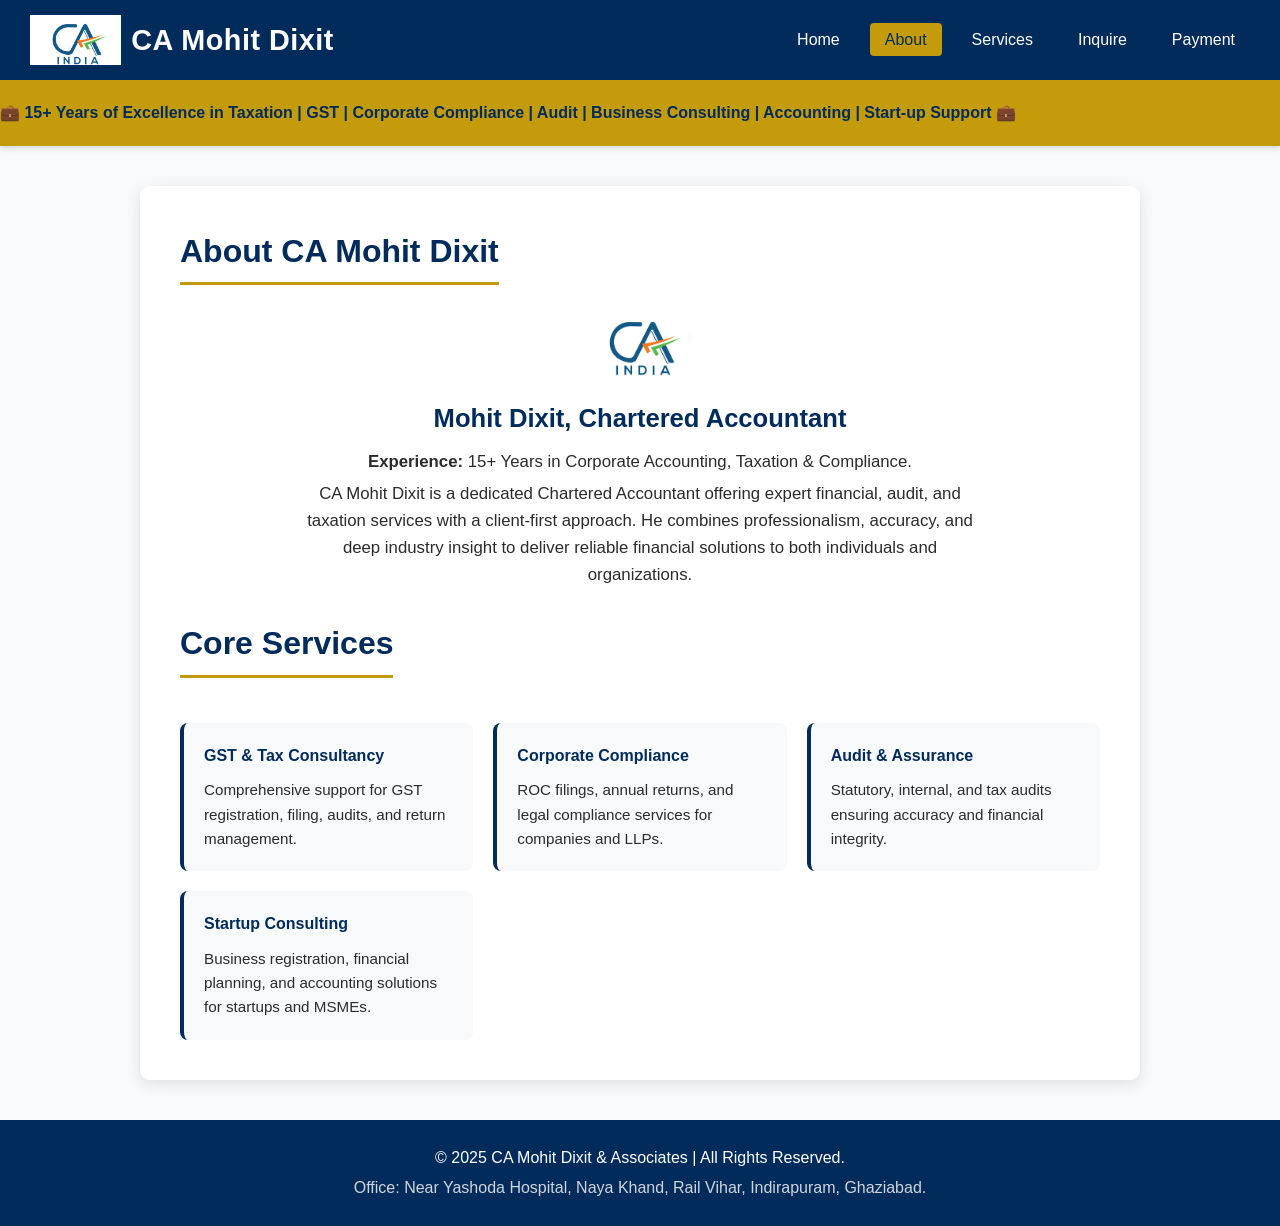
<file: index.html>
<!DOCTYPE html>
<html lang="en">
<head>
  <meta charset="UTF-8" />
  <meta name="viewport" content="width=device-width, initial-scale=1.0">
  <title>CA Mohit Dixit | Chartered Accountant</title>

  <!-- ✅ Linking External CSS File -->
  <link rel="stylesheet" href="style.css">
</head>

<body>
  <!-- HEADER SECTION -->
  <header>
    <div class="logo">
      <img src="ca.png" alt="CA Logo">
      <h1>CA Mohit Dixit</h1>
    </div>
    <nav>
      <ul>
        <li><a href="index.html">Home</a></li>
        <li><a href="about.html" class="active">About</a></li>
        <li><a href="services.html">Services</a></li>
        <li><a href="inquire.html">Inquire</a></li>
        <li><a href="payment.html">Payment</a></li>
      </ul>
    </nav>
  </header>

  <!-- MOVING TEXT SECTION -->
  <div class="moving-text">
    <span>💼 15+ Years of Excellence in Taxation | GST | Corporate Compliance | Audit | Business Consulting | Accounting | Start-up Support 💼</span>
  </div>

  <!-- MAIN ABOUT SECTION -->
  <main>
    <section class="about-section">
      <h2 class="section-title">About CA Mohit Dixit</h2>

      <div class="profile-card">
        <img src="ca.png" alt="CA Logo">
        <h3>Mohit Dixit, Chartered Accountant</h3>
        <p><strong>Experience:</strong> 15+ Years in Corporate Accounting, Taxation & Compliance.</p>
        <p>CA Mohit Dixit is a dedicated Chartered Accountant offering expert financial, audit, and taxation services with a client-first approach. He combines professionalism, accuracy, and deep industry insight to deliver reliable financial solutions to both individuals and organizations.</p>
      </div>

      <div class="services">
        <h2 class="section-title">Core Services</h2>
        <div class="service-grid">
          <div class="service-card">
            <h4>GST & Tax Consultancy</h4>
            <p>Comprehensive support for GST registration, filing, audits, and return management.</p>
          </div>
          <div class="service-card">
            <h4>Corporate Compliance</h4>
            <p>ROC filings, annual returns, and legal compliance services for companies and LLPs.</p>
          </div>
          <div class="service-card">
            <h4>Audit & Assurance</h4>
            <p>Statutory, internal, and tax audits ensuring accuracy and financial integrity.</p>
          </div>
          <div class="service-card">
            <h4>Startup Consulting</h4>
            <p>Business registration, financial planning, and accounting solutions for startups and MSMEs.</p>
          </div>
        </div>
      </div>
    </section>
  </main>

  <!-- FOOTER SECTION -->
  <footer>
    <p>&copy; 2025 CA Mohit Dixit & Associates | All Rights Reserved.</p>
    <p class="footer-address">Office: Near Yashoda Hospital, Naya Khand, Rail Vihar, Indirapuram, Ghaziabad.</p>
  </footer>
</body>
</html>
</file>
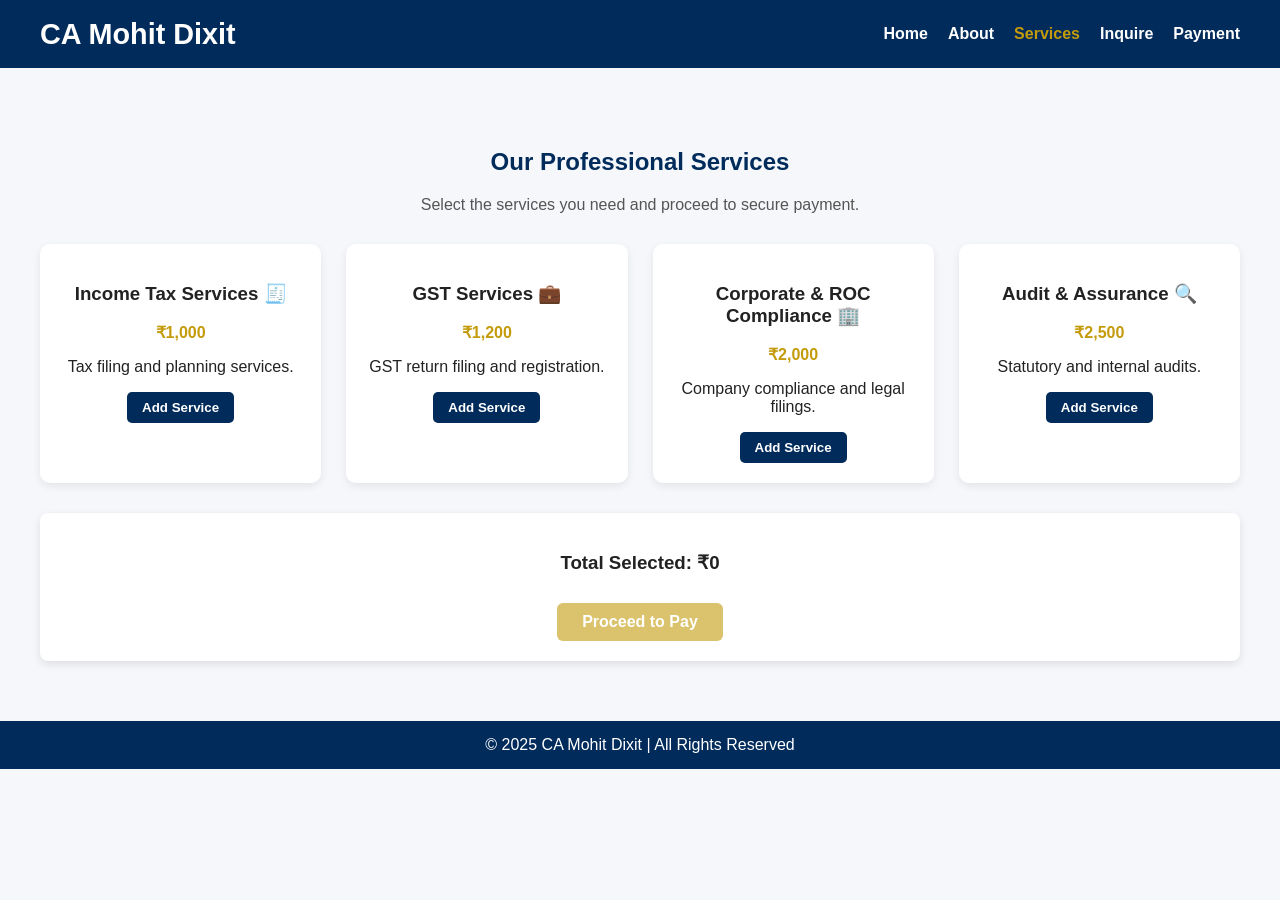
<file: inquire.html>
<!DOCTYPE html>
<html lang="en">
<head>
  <meta charset="UTF-8" />
  <meta name="viewport" content="width=device-width, initial-scale=1.0" />
  <title>Services | CA Mohit Dixit</title>
  <style>
    :root {
      --primary-color: #002b5b;
      --accent-color: #c49b0b;
      --bg-light: #f5f7fa;
      --text-dark: #222;
    }

    body {
      margin: 0;
      font-family: "Segoe UI", Tahoma, sans-serif;
      background-color: var(--bg-light);
      color: var(--text-dark);
    }

    header {
      background-color: var(--primary-color);
      color: white;
      display: flex;
      justify-content: space-between;
      align-items: center;
      padding: 15px 40px;
      flex-wrap: wrap;
    }

    .logo h1 { font-size: 1.8em; margin: 0; }

    nav ul {
      list-style: none;
      margin: 10px 0;
      padding: 0;
      display: flex;
      flex-wrap: wrap;
      gap: 20px;
    }

    nav ul li a {
      color: white;
      text-decoration: none;
      font-weight: 600;
    }

    nav ul li a:hover, nav ul li a.active { color: var(--accent-color); }

    main { max-width: 1200px; margin: 40px auto; padding: 20px; }

    h2 { text-align: center; color: var(--primary-color); }
    p.subtitle { text-align: center; color: #555; margin-bottom: 30px; }

    .services-grid {
      display: grid;
      grid-template-columns: repeat(auto-fit, minmax(280px, 1fr));
      gap: 25px;
    }

    .service-card {
      background: #fff;
      border-radius: 10px;
      box-shadow: 0 3px 8px rgba(0,0,0,0.08);
      padding: 20px;
      transition: 0.3s;
      text-align: center;
    }

    .service-card:hover { transform: translateY(-5px); }

    .price { color: var(--accent-color); font-weight: bold; margin: 10px 0; }

    .add-btn {
      background: var(--primary-color);
      color: white;
      border: none;
      padding: 8px 15px;
      border-radius: 5px;
      cursor: pointer;
      font-weight: 600;
      transition: 0.3s;
    }

    .add-btn:hover { background: #001f44; }
    .added { background: var(--accent-color) !important; }

    .total-box {
      text-align: center;
      margin-top: 30px;
      background: #fff;
      padding: 20px;
      border-radius: 8px;
      box-shadow: 0 3px 8px rgba(0,0,0,0.1);
    }

    .btn-pay {
      background-color: var(--accent-color);
      color: white;
      padding: 10px 25px;
      border-radius: 6px;
      text-decoration: none;
      font-weight: 600;
      display: inline-block;
      margin-top: 10px;
    }

    .btn-pay:hover { background-color: #b5890a; }

    footer {
      background-color: var(--primary-color);
      color: white;
      text-align: center;
      padding: 15px;
      margin-top: 40px;
    }

    @media (max-width: 768px) {
      header { flex-direction: column; text-align: center; }
    }
  </style>
</head>
<body>

<header>
  <div class="logo"><h1>CA Mohit Dixit</h1></div>
  <nav>
    <ul>
      <li><a href="index.html">Home</a></li>
      <li><a href="about.html">About</a></li>
      <li><a href="services.html" class="active">Services</a></li>
      <li><a href="inquire.html">Inquire</a></li>
      <li><a href="payment.html">Payment</a></li>
    </ul>
  </nav>
</header>

<main>
  <h2>Our Professional Services</h2>
  <p class="subtitle">Select the services you need and proceed to secure payment.</p>

  <section class="services-grid" id="services">
    <div class="service-card" data-name="Income Tax Service" data-price="1000">
      <h3>Income Tax Services 🧾</h3>
      <div class="price">₹1,000</div>
      <p>Tax filing and planning services.</p>
      <button class="add-btn" onclick="toggleService(this)">Add Service</button>
    </div>

    <div class="service-card" data-name="GST Service" data-price="1200">
      <h3>GST Services 💼</h3>
      <div class="price">₹1,200</div>
      <p>GST return filing and registration.</p>
      <button class="add-btn" onclick="toggleService(this)">Add Service</button>
    </div>

    <div class="service-card" data-name="Corporate Compliance" data-price="2000">
      <h3>Corporate & ROC Compliance 🏢</h3>
      <div class="price">₹2,000</div>
      <p>Company compliance and legal filings.</p>
      <button class="add-btn" onclick="toggleService(this)">Add Service</button>
    </div>

    <div class="service-card" data-name="Audit Service" data-price="2500">
      <h3>Audit & Assurance 🔍</h3>
      <div class="price">₹2,500</div>
      <p>Statutory and internal audits.</p>
      <button class="add-btn" onclick="toggleService(this)">Add Service</button>
    </div>
  </section>

  <div class="total-box">
    <h3>Total Selected: ₹<span id="total">0</span></h3>
    <a href="#" id="payNow" class="btn-pay" style="pointer-events:none;opacity:0.6;">Proceed to Pay</a>
  </div>
</main>

<footer>
  &copy; 2025 CA Mohit Dixit | All Rights Reserved
</footer>

<script>
  function toggleService(btn) {
    const card = btn.closest('.service-card');
    const name = card.dataset.name;
    const price = parseInt(card.dataset.price);

    // Toggle added state
    if (btn.classList.contains('added')) {
      btn.classList.remove('added');
      btn.textContent = 'Add Service';
      card.dataset.selected = 'false';
    } else {
      btn.classList.add('added');
      btn.textContent = 'Added ✅';
      card.dataset.selected = 'true';
    }
    updateTotal();
  }

  function updateTotal() {
    let total = 0;
    let selected = [];

    document.querySelectorAll('.service-card').forEach(card => {
      if (card.dataset.selected === 'true') {
        const name = card.dataset.name;
        const price = parseInt(card.dataset.price);
        total += price;
        selected.push(name);
      }
    });

    document.getElementById('total').textContent = total;
    const payBtn = document.getElementById('payNow');

    if (total > 0) {
      const services = encodeURIComponent(selected.join(', '));
      const invoice = 'INV' + Math.floor(Math.random() * 10000);
      payBtn.href = `upi.html?name=${services}&invoice=${invoice}&amount=${total}`;
      payBtn.style.pointerEvents = "auto";
      payBtn.style.opacity = "1";
    } else {
      payBtn.href = "#";
      payBtn.style.pointerEvents = "none";
      payBtn.style.opacity = "0.6";
    }
  }
</script>

</body>
</html>
</file>
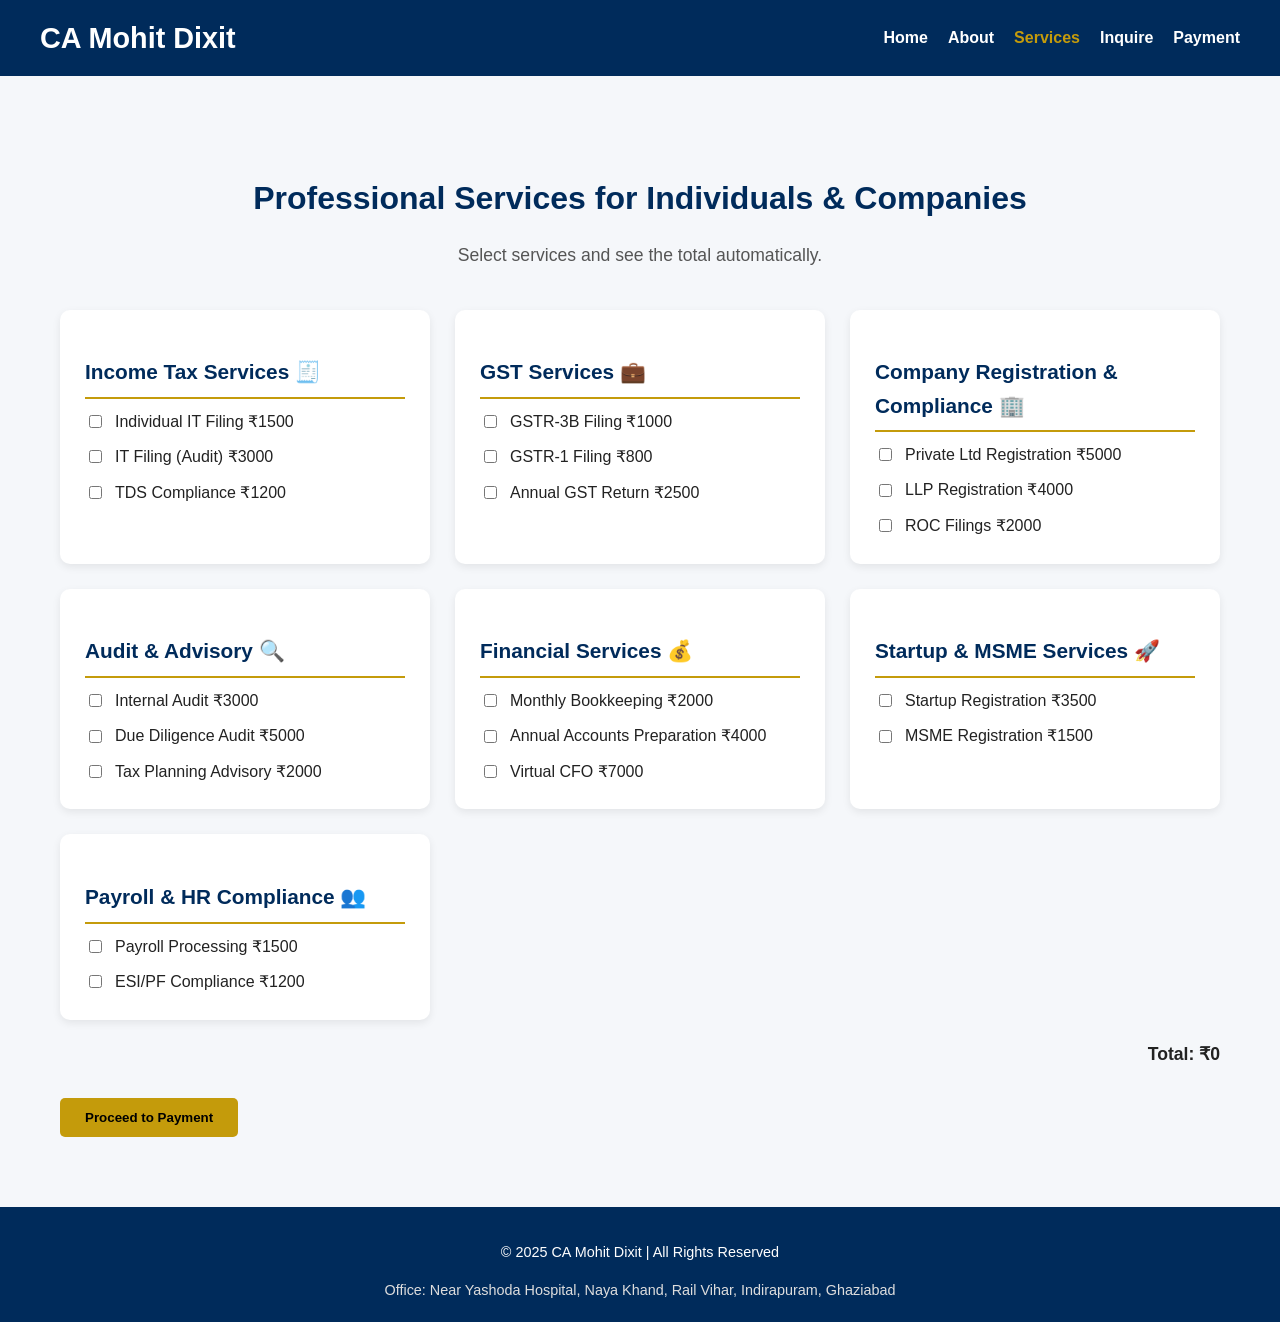
<file: services.html>
<!DOCTYPE html>
<html lang="en">
<head>
<meta charset="UTF-8" />
<meta name="viewport" content="width=device-width, initial-scale=1.0" />
<title>Services | CA Mohit Dixit</title>
<style>
:root {
  --primary-color: #002b5b;
  --accent-color: #c49b0b;
  --bg-light: #f5f7fa;
  --text-dark: #222;
}

* { box-sizing: border-box; }

body {
  margin: 0;
  font-family: "Segoe UI", Tahoma, sans-serif;
  background-color: var(--bg-light);
  color: var(--text-dark);
  line-height: 1.6;
}

header {
  background-color: var(--primary-color);
  color: white;
  display: flex;
  justify-content: space-between;
  align-items: center;
  padding: 15px 40px;
  flex-wrap: wrap;
}

.logo h1 { font-size: 1.8em; margin: 0; }

nav ul {
  list-style: none;
  margin: 10px 0;
  padding: 0;
  display: flex;
  flex-wrap: wrap;
  gap: 20px;
}

nav ul li a {
  color: white;
  text-decoration: none;
  font-weight: 600;
  transition: 0.3s;
}

nav ul li a:hover,
nav ul li a.active { color: var(--accent-color); }

main { max-width: 1200px; margin: 50px auto; padding: 20px; }

h2 { text-align: center; color: var(--primary-color); margin-bottom: 10px; font-size: 2em; }

p.subtitle { text-align: center; color: #555; margin-bottom: 40px; font-size: 1.1em; }

.services-grid {
  display: grid;
  grid-template-columns: repeat(auto-fit, minmax(280px, 1fr));
  gap: 25px;
}

.service-card {
  background-color: #fff;
  border-radius: 10px;
  box-shadow: 0 3px 8px rgba(0,0,0,0.08);
  padding: 25px;
  transition: transform 0.3s, box-shadow 0.3s;
  position: relative;
  overflow: hidden;
}

.service-card:hover { transform: translateY(-5px); box-shadow: 0 6px 15px rgba(0,0,0,0.15); }

.service-card h3 {
  color: var(--primary-color);
  font-size: 1.3em;
  margin-bottom: 10px;
  border-bottom: 2px solid var(--accent-color);
  padding-bottom: 8px;
}

.select-service {
  display: flex;
  align-items: center;
  margin-top: 10px;
  gap: 10px;
}

.service-total {
  margin-top: 20px;
  font-weight: bold;
  text-align: right;
  font-size: 1.1em;
}

.btn-pay {
  margin-top: 30px;
  padding: 12px 25px;
  background-color: var(--accent-color);
  color: #000;
  font-weight: bold;
  border-radius: 5px;
  cursor: pointer;
  border: none;
  transition: 0.3s;
}

.btn-pay:hover { background-color: #e6b800; }

footer {
  background-color: var(--primary-color);
  color: #fff;
  text-align: center;
  padding: 20px;
  font-size: 0.9em;
  margin-top: 50px;
}

.footer-address { color: #ddd; margin-top: 8px; }

@media (max-width: 768px) {
  header { flex-direction: column; text-align: center; }
  nav ul { justify-content: center; }
}
</style>
</head>
<body>

<header>
  <div class="logo"><h1>CA Mohit Dixit</h1></div>
  <nav>
    <ul>
      <li><a href="index.html">Home</a></li>
      <li><a href="about.html">About</a></li>
      <li><a href="services.html" class="active">Services</a></li>
      <li><a href="inquire.html">Inquire</a></li>
      <li><a href="payment.html">Payment</a></li>
    </ul>
  </nav>
</header>

<main>
  <h2>Professional Services for Individuals & Companies</h2>
  <p class="subtitle">Select services and see the total automatically.</p>

  <section class="services-grid">
    <!-- Individual Services -->
    <div class="service-card">
      <h3>Income Tax Services 🧾</h3>
      <div class="select-service"><input type="checkbox" data-name="Individual IT Filing" data-price="1500" class="service-checkbox"><label>Individual IT Filing ₹1500</label></div>
      <div class="select-service"><input type="checkbox" data-name="IT Filing (Audit)" data-price="3000" class="service-checkbox"><label>IT Filing (Audit) ₹3000</label></div>
      <div class="select-service"><input type="checkbox" data-name="TDS Compliance" data-price="1200" class="service-checkbox"><label>TDS Compliance ₹1200</label></div>
    </div>

    <div class="service-card">
      <h3>GST Services 💼</h3>
      <div class="select-service"><input type="checkbox" data-name="GSTR-3B Filing" data-price="1000" class="service-checkbox"><label>GSTR-3B Filing ₹1000</label></div>
      <div class="select-service"><input type="checkbox" data-name="GSTR-1 Filing" data-price="800" class="service-checkbox"><label>GSTR-1 Filing ₹800</label></div>
      <div class="select-service"><input type="checkbox" data-name="Annual GST Return" data-price="2500" class="service-checkbox"><label>Annual GST Return ₹2500</label></div>
    </div>

    <div class="service-card">
      <h3>Company Registration & Compliance 🏢</h3>
      <div class="select-service"><input type="checkbox" data-name="Private Ltd Registration" data-price="5000" class="service-checkbox"><label>Private Ltd Registration ₹5000</label></div>
      <div class="select-service"><input type="checkbox" data-name="LLP Registration" data-price="4000" class="service-checkbox"><label>LLP Registration ₹4000</label></div>
      <div class="select-service"><input type="checkbox" data-name="ROC Filings" data-price="2000" class="service-checkbox"><label>ROC Filings ₹2000</label></div>
    </div>

    <div class="service-card">
      <h3>Audit & Advisory 🔍</h3>
      <div class="select-service"><input type="checkbox" data-name="Internal Audit" data-price="3000" class="service-checkbox"><label>Internal Audit ₹3000</label></div>
      <div class="select-service"><input type="checkbox" data-name="Due Diligence Audit" data-price="5000" class="service-checkbox"><label>Due Diligence Audit ₹5000</label></div>
      <div class="select-service"><input type="checkbox" data-name="Tax Planning Advisory" data-price="2000" class="service-checkbox"><label>Tax Planning Advisory ₹2000</label></div>
    </div>

    <div class="service-card">
      <h3>Financial Services 💰</h3>
      <div class="select-service"><input type="checkbox" data-name="Monthly Bookkeeping" data-price="2000" class="service-checkbox"><label>Monthly Bookkeeping ₹2000</label></div>
      <div class="select-service"><input type="checkbox" data-name="Annual Accounts Preparation" data-price="4000" class="service-checkbox"><label>Annual Accounts Preparation ₹4000</label></div>
      <div class="select-service"><input type="checkbox" data-name="Virtual CFO" data-price="7000" class="service-checkbox"><label>Virtual CFO ₹7000</label></div>
    </div>

    <div class="service-card">
      <h3>Startup & MSME Services 🚀</h3>
      <div class="select-service"><input type="checkbox" data-name="Startup Registration" data-price="3500" class="service-checkbox"><label>Startup Registration ₹3500</label></div>
      <div class="select-service"><input type="checkbox" data-name="MSME Registration" data-price="1500" class="service-checkbox"><label>MSME Registration ₹1500</label></div>
    </div>

    <div class="service-card">
      <h3>Payroll & HR Compliance 👥</h3>
      <div class="select-service"><input type="checkbox" data-name="Payroll Processing" data-price="1500" class="service-checkbox"><label>Payroll Processing ₹1500</label></div>
      <div class="select-service"><input type="checkbox" data-name="ESI/PF Compliance" data-price="1200" class="service-checkbox"><label>ESI/PF Compliance ₹1200</label></div>
    </div>
  </section>

  <div class="service-total">Total: ₹<span id="totalAmount">0</span></div>
  <button class="btn-pay" onclick="proceedPayment()">Proceed to Payment</button>
</main>

<footer>
  <p>&copy; 2025 CA Mohit Dixit | All Rights Reserved</p>
  <div class="footer-address">
    Office: Near Yashoda Hospital, Naya Khand, Rail Vihar, Indirapuram, Ghaziabad
  </div>
</footer>

<script>
// Auto-update total
const checkboxes = document.querySelectorAll('.service-checkbox');
const totalAmountEl = document.getElementById('totalAmount');

checkboxes.forEach(cb => {
  cb.addEventListener('change', () => {
    let total = 0;
    checkboxes.forEach(c => { if(c.checked) total += parseInt(c.dataset.price); });
    totalAmountEl.textContent = total;
  });
});

// Redirect to payment.html with selected services and total
function proceedPayment() {
  const selected = [];
  checkboxes.forEach(cb => { if(cb.checked) selected.push(cb.dataset.name + ':' + cb.dataset.price); });

  if(selected.length === 0) { alert("Please select at least one service."); return; }

  const query = selected.map(s => 'services[]=' + encodeURIComponent(s)).join('&') + '&total=' + encodeURIComponent(totalAmountEl.textContent);
  window.location.href = 'payment.html?' + query;
}
</script>
</body>
</html>
</file>
<file: style.css>
/* ---------------------------------------------------
   🌟 GLOBAL VARIABLES AND RESET
   --------------------------------------------------- */
:root {
  --primary: #002B5B;    /* Main dark blue - professional tone */
  --gold: #C49B0B;       /* Accent gold for highlights */
  --white: #fff;
  --light: #f7f9fb;      /* Light background shade */
  --gray: #2b2b2b;
}

/* Remove default browser margin/padding */
* {
  margin: 0;
  padding: 0;
  box-sizing: border-box;
}

/* Apply global font and background color */
body {
  font-family: "Segoe UI", Arial, sans-serif;
  background-color: var(--light);
  color: var(--gray);
  line-height: 1.6;
}

/* ---------------------------------------------------
   🧭 HEADER & NAVIGATION
   --------------------------------------------------- */
header {
  background-color: var(--primary);
  color: var(--white);
  padding: 15px 30px;
  display: flex;
  justify-content: space-between;
  align-items: center;
  flex-wrap: wrap;
  box-shadow: 0 4px 10px rgba(0,0,0,0.2);
}

.logo {
  display: flex;
  align-items: center;
}

.logo img {
  height: 50px;
  margin-right: 10px;
}

.logo h1 {
  font-size: 1.8em;
  font-weight: bold;
  letter-spacing: 0.5px;
}

/* Navigation links styling */
nav ul {
  list-style: none;
  display: flex;
  gap: 15px;
}

nav ul li a {
  color: var(--white);
  text-decoration: none;
  padding: 8px 15px;
  border-radius: 4px;
  font-weight: 500;
  transition: all 0.3s ease;
}

/* Hover and active menu effects */
nav ul li a:hover,
nav ul li a.active {
  background-color: var(--gold);
  color: var(--primary);
}

/* ---------------------------------------------------
   📰 MOVING TEXT BAR (MARQUEE EFFECT)
   --------------------------------------------------- */
.moving-text {
  background-color: var(--gold);
  color: var(--primary);
  font-weight: bold;
  padding: 20px 0;
  overflow: hidden;
  white-space: nowrap;
  box-shadow: 0 2px 6px rgba(0,0,0,0.15);
}

/* Animation makes text move continuously */
.moving-text span {
  display: inline-block;
  animation: scrollText 25s linear infinite;
}

/* Keyframes for horizontal scrolling */
@keyframes scrollText {
  from { transform: translateX(100%); }
  to { transform: translateX(-100%); }
}

/* ---------------------------------------------------
   🧍 ABOUT SECTION
   --------------------------------------------------- */
main {
  max-width: 1000px;
  margin: 40px auto;
  background: var(--white);
  border-radius: 10px;
  padding: 40px;
  box-shadow: 0 4px 15px rgba(0,0,0,0.1);
}

h2.section-title {
  text-align: center;
  color: var(--primary);
  font-size: 2em;
  margin-bottom: 25px;
  border-bottom: 3px solid var(--gold);
  display: inline-block;
  padding-bottom: 5px;
}

/* ---------------------------------------------------
   👤 PROFILE CARD STYLING
   --------------------------------------------------- */
.profile-card {
  text-align: center;
  margin-bottom: 30px;
}

.profile-card img {
  width: 120px;
  height: auto;
  margin-bottom: 15px;
}

.profile-card h3 {
  color: var(--primary);
  font-size: 1.6em;
  margin-bottom: 10px;
}

.profile-card p {
  max-width: 700px;
  margin: 5px auto;
  font-size: 1.05em;
}

/* ---------------------------------------------------
   💼 SERVICES SECTION
   --------------------------------------------------- */
.services {
  margin-top: 30px;
}

/* Responsive grid for services */
.service-grid {
  display: grid;
  grid-template-columns: repeat(auto-fit, minmax(250px, 1fr));
  gap: 20px;
  margin-top: 20px;
}

/* Individual service cards */
.service-card {
  background: var(--light);
  border-left: 4px solid var(--primary);
  padding: 20px;
  border-radius: 8px;
  transition: transform 0.3s, box-shadow 0.3s;
}

/* Hover animation for interactivity */
.service-card:hover {
  transform: translateY(-5px);
  box-shadow: 0 5px 15px rgba(0,0,0,0.1);
}

.service-card h4 {
  color: var(--primary);
  margin-bottom: 10px;
}

.service-card p {
  font-size: 0.95em;
}

/* ---------------------------------------------------
   ⚙️ FOOTER
   --------------------------------------------------- */
footer {
  background-color: var(--primary);
  color: var(--white);
  text-align: center;
  padding: 20px;
  margin-top: 40px;
}

footer p {
  margin: 5px 0;
}

.footer-address {
  color: #d1d5db;
}
/* ---------------------------------------------------
   🌟 GLOBAL VARIABLES AND RESET
   --------------------------------------------------- */
:root {
  --primary: #002B5B;    /* Main dark blue - professional tone */
  --gold: #C49B0B;       /* Accent gold for highlights */
  --white: #fff;
  --light: #f7f9fb;      /* Light background shade */
  --gray: #2b2b2b;
}

/* Remove default browser margin/padding */
* {
  margin: 0;
  padding: 0;
  box-sizing: border-box;
}

/* Apply global font and background color */
body {
  font-family: "Segoe UI", Arial, sans-serif;
  background-color: var(--light);
  color: var(--gray);
  line-height: 1.6;
}

/* ---------------------------------------------------
   🧭 HEADER & NAVIGATION
   --------------------------------------------------- */
header {
  background-color: var(--primary);
  color: var(--white);
  padding: 15px 30px;
  display: flex;
  justify-content: space-between;
  align-items: center;
  flex-wrap: wrap;
  box-shadow: 0 4px 10px rgba(0,0,0,0.2);
}

.logo {
  display: flex;
  align-items: center;
}

.logo img {
  height: 50px;
  margin-right: 10px;
}

.logo h1 {
  font-size: 1.8em;
  font-weight: bold;
  letter-spacing: 0.5px;
}

/* Navigation links styling */
nav ul {
  list-style: none;
  display: flex;
  gap: 15px;
}

nav ul li a {
  color: var(--white);
  text-decoration: none;
  padding: 8px 15px;
  border-radius: 4px;
  font-weight: 500;
  transition: all 0.3s ease;
}

/* Hover and active menu effects */
nav ul li a:hover,
nav ul li a.active {
  background-color: var(--gold);
  color: var(--primary);
}

/* ---------------------------------------------------
   📰 MOVING TEXT BAR (MARQUEE EFFECT)
   --------------------------------------------------- */
.moving-text {
  background-color: var(--gold);
  color: var(--primary);
  font-weight: bold;
  padding: 20px 0;
  overflow: hidden;
  white-space: nowrap;
  box-shadow: 0 2px 6px rgba(0,0,0,0.15);
}

/* Animation makes text move continuously */
.moving-text span {
  display: inline-block;
  animation: scrollText 25s linear infinite;
}

/* Keyframes for horizontal scrolling */
@keyframes scrollText {
  from { transform: translateX(100%); }
  to { transform: translateX(-100%); }
}

/* ---------------------------------------------------
   🧍 ABOUT SECTION
   --------------------------------------------------- */
main {
  max-width: 1000px;
  margin: 40px auto;
  background: var(--white);
  border-radius: 10px;
  padding: 40px;
  box-shadow: 0 4px 15px rgba(0,0,0,0.1);
}

h2.section-title {
  text-align: center;
  color: var(--primary);
  font-size: 2em;
  margin-bottom: 25px;
  border-bottom: 3px solid var(--gold);
  display: inline-block;
  padding-bottom: 5px;
}

/* ---------------------------------------------------
   👤 PROFILE CARD STYLING
   --------------------------------------------------- */
.profile-card {
  text-align: center;
  margin-bottom: 30px;
}

.profile-card img {
  width: 120px;
  height: auto;
  margin-bottom: 15px;
}

.profile-card h3 {
  color: var(--primary);
  font-size: 1.6em;
  margin-bottom: 10px;
}

.profile-card p {
  max-width: 700px;
  margin: 5px auto;
  font-size: 1.05em;
}

/* ---------------------------------------------------
   💼 SERVICES SECTION
   --------------------------------------------------- */
.services {
  margin-top: 30px;
}

/* Responsive grid for services */
.service-grid {
  display: grid;
  grid-template-columns: repeat(auto-fit, minmax(250px, 1fr));
  gap: 20px;
  margin-top: 20px;
}

/* Individual service cards */
.service-card {
  background: var(--light);
  border-left: 4px solid var(--primary);
  padding: 20px;
  border-radius: 8px;
  transition: transform 0.3s, box-shadow 0.3s;
}

/* Hover animation for interactivity */
.service-card:hover {
  transform: translateY(-5px);
  box-shadow: 0 5px 15px rgba(0,0,0,0.1);
}

.service-card h4 {
  color: var(--primary);
  margin-bottom: 10px;
}

.service-card p {
  font-size: 0.95em;
}

/* ---------------------------------------------------
   ⚙️ FOOTER
   --------------------------------------------------- */
footer {
  background-color: var(--primary);
  color: var(--white);
  text-align: center;
  padding: 20px;
  margin-top: 40px;
}

footer p {
  margin: 5px 0;
}

.footer-address {
  color: #d1d5db;
}
</file>
